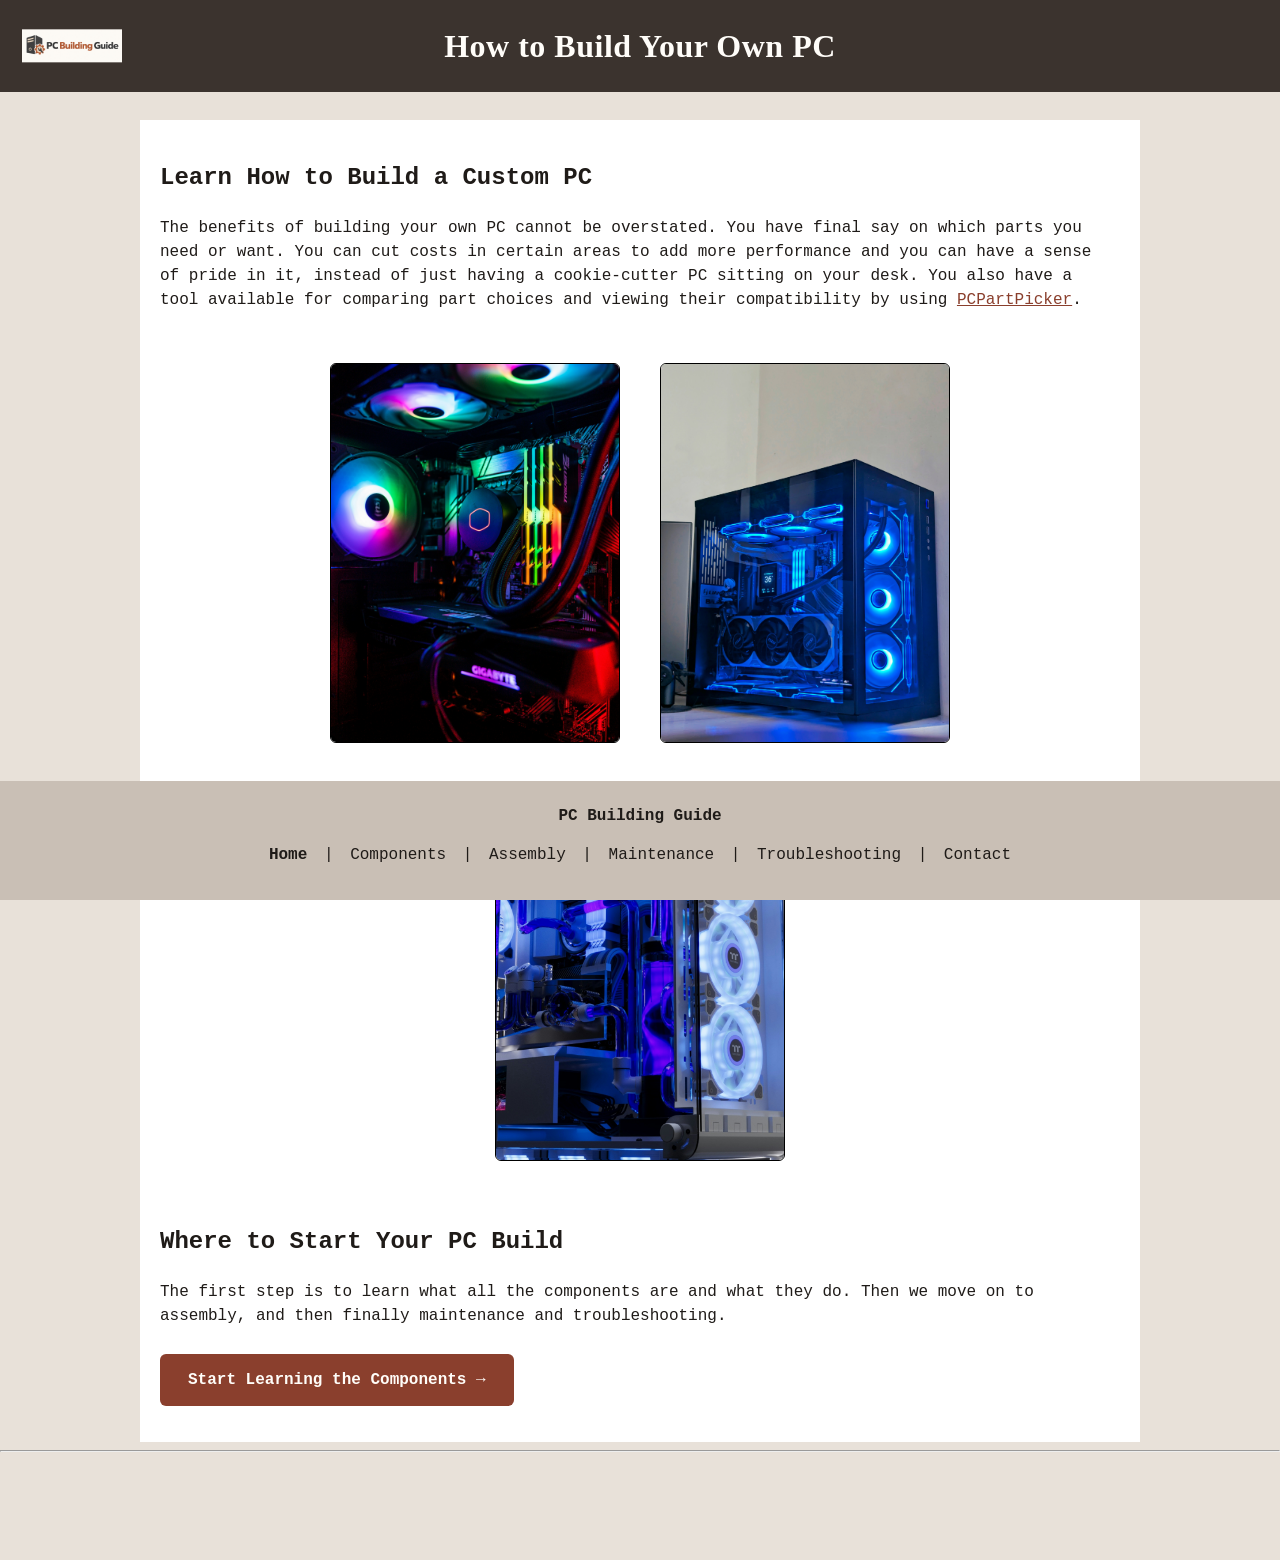
<file: index.html>
<!DOCTYPE html>
<html lang="en">
<head>
    <meta charset="UTF-8">
    <meta name="viewport" content="width=device-width, initial-scale=1.0">
    <link rel="stylesheet" href="style.css">
    <title>How to Build Your Own PC</title>
    <meta name="description" content="Learn how to build a PC, understand computer components, assemble hardware, maintenance, and troubleshoot common issues.">
    
</head>
<body>
<a href="#wrapper" class="skip-link">Skip to main content</a>
    
<header id="header">
    <a href="index.html">
        <img src="pc-building-guide-logo.png" alt="PC Building Guide logo - go to home page">
    </a>

    <h1>How to Build Your Own PC</h1>
</header>

<main id="wrapper" tabindex="-1">
    <h2>Learn How to Build a Custom PC</h2>

    <p>The benefits of building your own PC cannot be overstated. You have final say on which parts you need or want. You can cut costs in certain areas to add more performance and you can have a sense of pride in it, instead of just having a cookie-cutter PC sitting on your desk. You also have a tool available for comparing part choices and viewing their compatibility by using <a href="https://www.pcpartpicker.com" target="_blank" rel="noopener noreferrer">PCPartPicker</a>.
    </p>
    
     <div class="homephotos">
        <img src="rainbow-pc.jpg" alt="Custom desktop PC with rainbow RGB lights on the fans">
        <img src="blue-pc.jpg" alt="Custom desktop PC with blue RGB lights inside a glass case">
        <img src="custom-cooling-pc.jpg" alt="Custom desktop PC with hardline water cooling tubes">
     </div>

    <h2>Where to Start Your PC Build</h2>

    <p>The first step is to learn what all the components are and what they do. Then we move on to assembly, and then finally maintenance and troubleshooting.
    
    </p>
    <p>
        <a href="components.html" class="cta-button">Start Learning the Components →</a>
    </p>
</main>
    
<hr>
    
<footer id="footer">
    <p><b>PC Building Guide</b></p>
    <nav aria-label="Site pages">
        <p>
            <a href="index.html" class="active" aria-current="page">Home</a> |
            <a href="components.html">Components</a> |
            <a href="assembly.html">Assembly</a> |
            <a href="maintenance.html">Maintenance</a> |
            <a href="troubleshooting.html">Troubleshooting</a> |
            <a href="contact.html">Contact</a>
        </p>
    </nav>
</footer>

<script>
    let lastScroll = 0;
    const footer = document.getElementById('footer');

    window.addEventListener('scroll', () => {
        const current = window.scrollY;
        const atBottom = window.innerHeight + current >= document.body.scrollHeight - 10;

        if (current > lastScroll && current > 50 && !atBottom) {
            footer.classList.add('hidden');
        } else {
            footer.classList.remove('hidden');
        }
        lastScroll = current;
    }, { passive: true });
</script>  
</body>
</html>
</file>
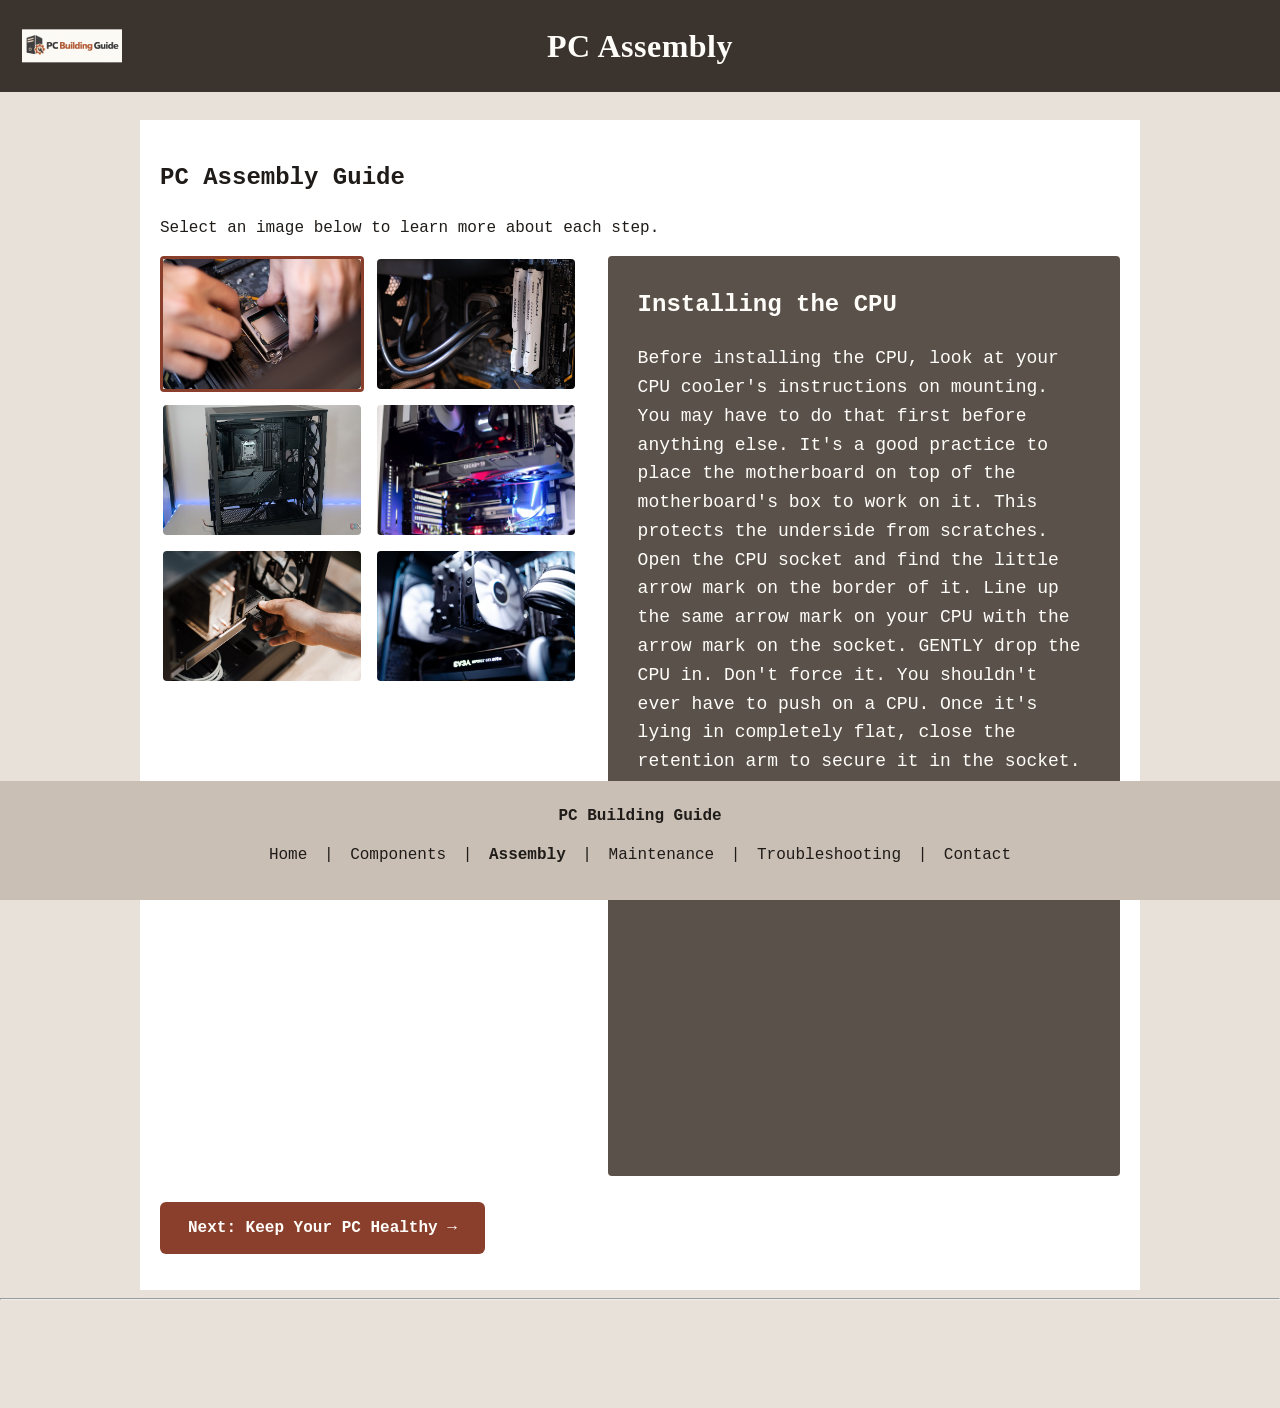
<file: assembly.html>
<!DOCTYPE html>
<html lang="en">
<head>
    <meta charset="UTF-8">
    <meta name="viewport" content="width=device-width, initial-scale=1.0">
    <title>Build a Custom PC - Assembly</title>
    <meta name="description" content="Learn the steps for building a custom PC">
    <link rel="stylesheet" href="style.css">
</head>
<body>
<a class="skip-link" href="#wrapper">Skip to main content</a>
<header id="header">
    <a href="index.html">
        <img src="pc-building-guide-logo.png" alt="PC Building Guide logo - go to home page">
        
    </a>
    <h1>PC Assembly</h1>
</header>
<main id="wrapper" tabindex="-1">
    
    <h2>PC Assembly Guide</h2>
    
    <p>
        Select an image below to learn more about each step.
    </p>


    
    <div class="assemblylayout">
        
        
        <div class="assemblyimages">
            
            <button type="button" class="assembly-button selected" onclick="showAssembly('cpu', this)">
                <img src="pc-build-cpu-install.jpg"
                    alt="Step 1: CPU being installed in the motherboard socket"
                    class="assembly-image">
            </button>
            
            <button type="button" class="assembly-button" onclick="showAssembly('ram', this)">
                <img src="pc-build-ram-install.jpg"
                    alt="Step 2: RAM being installed in the motherboard memory slots"
                    class="assembly-image">
            </button>
            
            <button type="button" class="assembly-button" onclick="showAssembly('chassis', this)">
                <img src="pc-build-motherboard-install.jpg"
                    alt="Step 3: Motherboard being installed in a PC case"
                    class="assembly-image">
            </button>
            
            <button type="button" class="assembly-button" onclick="showAssembly('gpu', this)">
                <img src="pc-build-gpu-install.jpg"
                    alt="Step 4: GPU installed in a PCIe slot"
                    class="assembly-image">
            </button>
            
            <button type="button" class="assembly-button" onclick="showAssembly('cables', this)">
                <img src="pc-build-connecting-cables.jpg"
                    alt="Step 5: Power cables connected to a GPU"
                    class="assembly-image">
            </button>
            
            <button type="button" class="assembly-button" onclick="showAssembly('cooler', this)">
                <img src="pc-build-cooler-install.jpg"
                    alt="Step 6: CPU cooler installed on a motherboard"
                    class="assembly-image">
            </button>




            
        </div>

        <div id="assembly-details" aria-live="polite">

            <h2>Installing the CPU</h2>

            <p>
                Before installing the CPU, look at your CPU cooler's instructions on mounting. You may have to do that first before anything else. It's a good practice to place the motherboard on top of the motherboard's box to work on it. This protects the underside from scratches. Open the CPU socket and find the little arrow mark on the border of it. Line up the same arrow mark on your CPU with the arrow mark on the socket. GENTLY drop the CPU in. Don't force it. You shouldn't ever have to push on a CPU. Once it's lying in completely flat, close the retention arm to secure it in the socket.
            </p>
        </div>
    </div>
    <p><a href="maintenance.html" class="cta-button">Next: Keep Your PC Healthy →</a></p>
</main>
<hr>
<footer id="footer">
    <p><b>PC Building Guide</b></p>
    <nav aria-label="Site pages">
        <p>
            <a href="index.html">Home</a> |
            <a href="components.html">Components</a> |
            <a href="assembly.html" class="active" aria-current="page">Assembly</a> |
            <a href="maintenance.html">Maintenance</a> |
            <a href="troubleshooting.html">Troubleshooting</a> |
            <a href="contact.html">Contact</a>
        </p>
    </nav>
</footer>

<script>

function showAssembly(step, selectedImage) {
    var assemblyDetails = document.getElementById("assembly-details");
    var images = document.getElementsByClassName("assembly-button");
    for (var i = 0; i< images.length; i++) {
        images[i].classList.remove("selected");
    }
    selectedImage.classList.add("selected");
    if (step == "cpu") {
        assemblyDetails.innerHTML = `
            <h2>Installing the CPU</h2>
            <p>
                Before installing the CPU, look at your CPU cooler's instructions on mounting. You may have to do that first before anything else. It's a good practice to place the motherboard on top of the motherboard's box to work on it. This protects the underside from scratches. Open the CPU socket and find the little arrow mark on the border of it. Line up the same arrow mark on your CPU with the arrow mark on the socket. GENTLY drop the CPU in. Don't force it. You shouldn't ever have to push on a CPU. Once it's lying in completely flat, close the retention arm to secure it in the socket.
            </p>
        `;
    }

    else if (step == "ram") {
        assemblyDetails.innerHTML= `
            <h2>Installing the RAM</h2>
            <p>
                Find the RAM slots on the motherboard. They are the vertical slots directly to the right of the CPU socket. Open the levers on them. You will see a notch inside the slots. Line this notch up with the notch on the RAM stick. Make sure it's actually lined up before pressing down. Once you are absolutely sure it's lined up, press down firmly on the top and bottom of the stick until it clicks into place.
            </p>
        `;
    }

    else if (step == "chassis") {
        assemblyDetails.innerHTML = `
            <h2>Installing the Motherboard</h2>
            <p>
                The first step is to make sure the motherboard standoffs in the chassis are in the correct position. Each standoff should match a screw hole on the edges of the motherboard. Your motherboard may have come with an I/O shield, a flat piece of metal that lines up with the rear ports on the motherboard. Place this into the rear of the case. Next, carefully lower the motherboard in the case and line it up with the standoffs. Use the provided screws to secure the motherboard to the standoffs. Once your motherboard is in, I would take this time to connect your case cables to the motherboard before moving on to the GPU. Follow the instructions in your motherboard manual to get the right ones where they need to go.
            </p>
        `;
    }

    else if (step == "gpu") {
        assemblyDetails.innerHTML = `
            <h2>Installing the GPU</h2>
            <p>
                Find the main PCIe slot on the motherboard and remove the corresponding expansion slot covers from the back of the case. If you hold the GPU up like you're installing it into the motherboard, you'll easily see which of these to remove. After removing them, line up the GPU with the PCIe slot and press it down until it's fully seated. If you have to press too hard, it's not fully lined up. After it's seated, use screws to secure it.
            </p>
        `;
    }

    else if (step == "cables") {
        assemblyDetails.innerHTML = `
            <h2>Connecting the Cables</h2>
            <p>All cables should be clearly labeled, minus the ones that are obvious. Connect the 24-pin motherboard power cable and the CPU power cable into the motherboard. If you plan on messing around with overclocking, use both CPU cables. 
            </p>
            <p>
                Connect your GPU cables to the GPU. Connect your fan cables to the correct "CHA_FAN" headers on your motherboard. 
            </p>
        `;
    }

    else if (step == "cooler") {
        assemblyDetails.innerHTML = `
            <h2>Installing the CPU Cooler</h2>
            <p>
                Before doing anything else, make sure you remove the protective plastic sticker from the bottom of the CPU cooler. Many people make the mistake of leaving it on and then wonder why they're overheating later. Squeeze out some thermal paste onto the CPU. Some prefer putting a pea-sized dot, others prefer making an X shape. Up to you. Position the cooler over your CPU and secure it based on the instructions in the manual. Connect the cable from the cooler into your "CPU_FAN" header on the motherboard. 
            </p>
        `;
    }
       
}            
</script>

<script>
    let lastScroll = 0;
    const footer = document.getElementById('footer');

    window.addEventListener('scroll', () => {
        const current = window.scrollY;
        const atBottom = window.innerHeight + current >= document.body.scrollHeight - 10;

        if (current > lastScroll && current > 50 && !atBottom) {
            footer.classList.add('hidden');
        } else {
            footer.classList.remove('hidden');
        }
        lastScroll = current;
    }, { passive: true });
</script>    
</body>
</html>
</file>
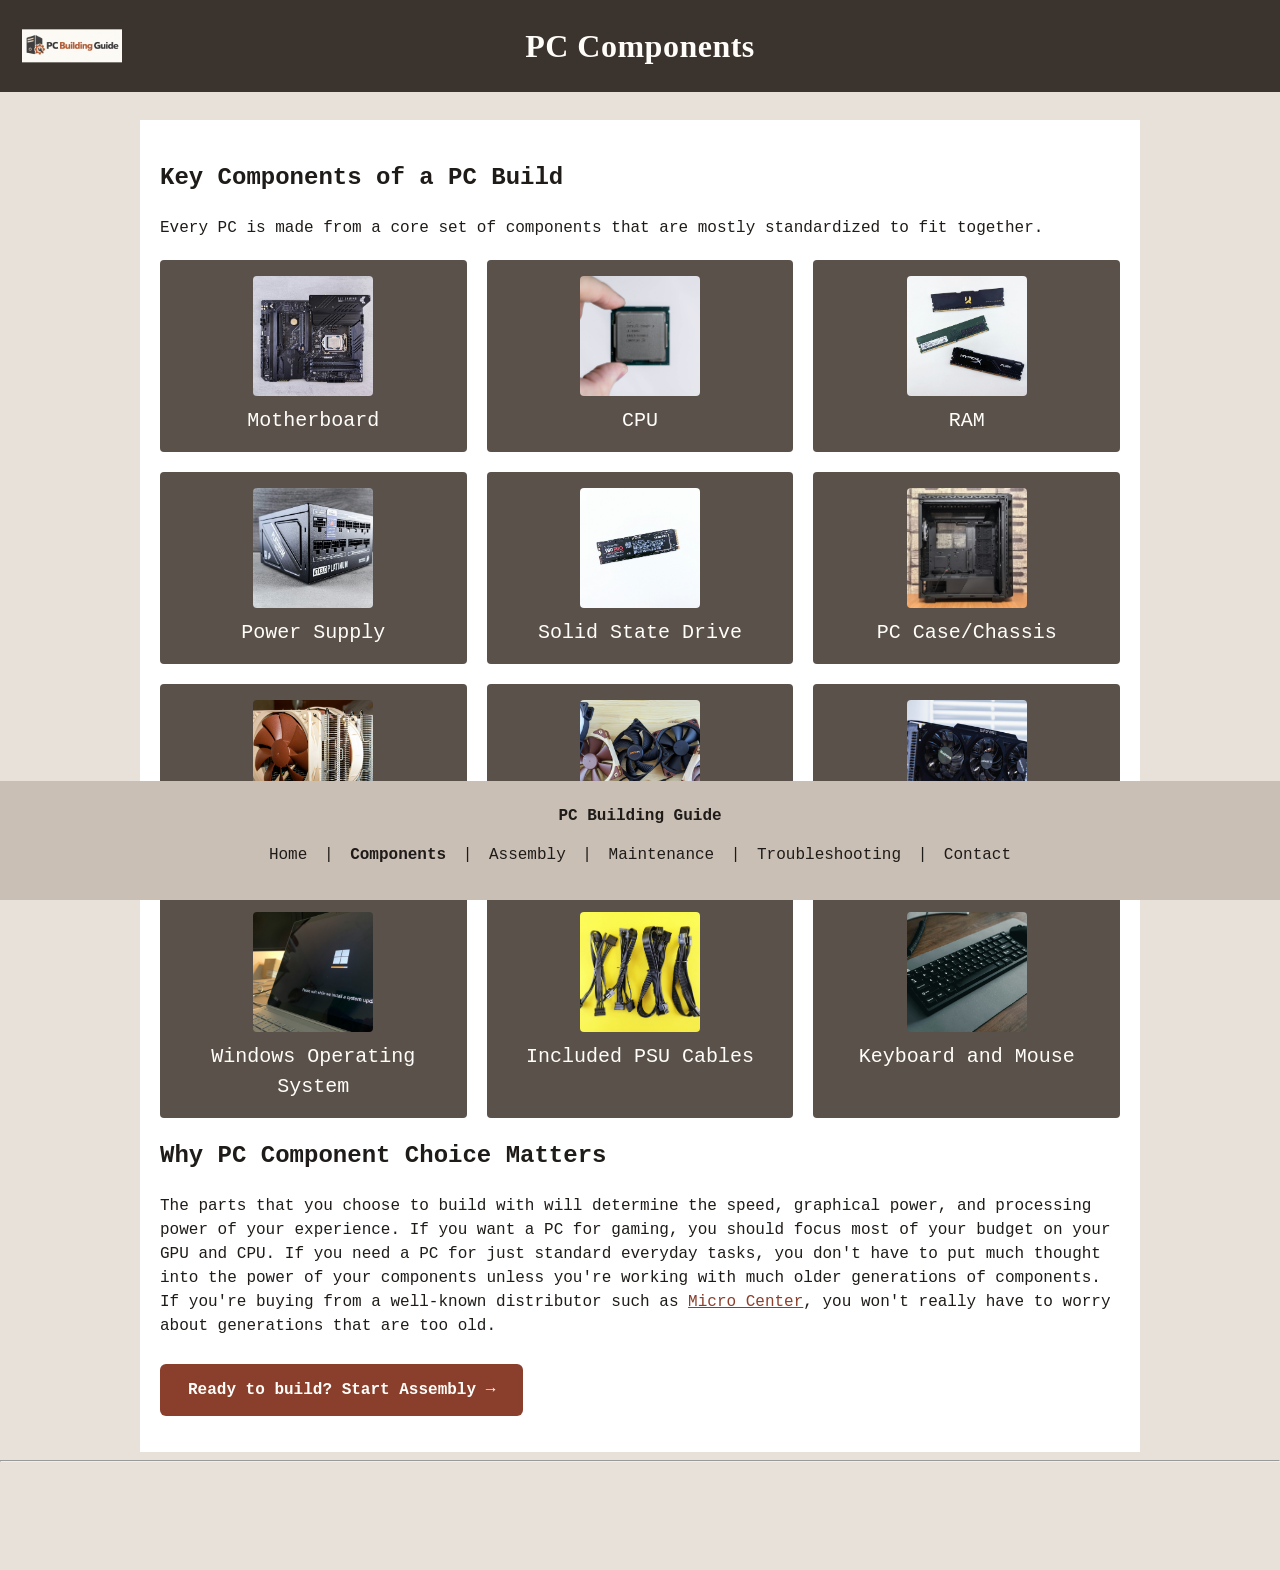
<file: components.html>
<!DOCTYPE html>
<html lang="en">
<head>
    <meta charset="UTF-8">
    <meta name="viewport" content="width=device-width, initial-scale=1.0">
    <title>Build a Custom PC - Components</title>
    <meta name="description" content="Learn about the components in a PC.">
    <link rel="stylesheet" href="style.css">
</head>
<body>
<a href="#wrapper" class="skip-link">Skip to main content</a>
    
<header id="header">
    <a href="index.html">
        <img src="pc-building-guide-logo.png" alt="PC Building Guide logo - go to home page">
        
    </a>
    <h1>PC Components</h1>
</header>
<main id="wrapper" tabindex="-1">
    <h2>Key Components of a PC Build</h2>

    <p>Every PC is made from a core set of components that are mostly standardized to fit together.</p>
    
    <ul class="components">
        <li class="component">
            <img src="pc-motherboard.jpg" alt="PC motherboard with CPU socket, RAM slots, and PCIe slots">
            Motherboard
        </li>
        <li class="component">
            <img src="pc-cpu-processor.jpg" alt="Desktop PC processor (CPU) chip">
            CPU
        </li>
        <li class="component">
            <img src="pc-ram-memory.jpg" alt="Two sticks of desktop PC RAM memory">
            RAM
        </li>
        <li class="component">
            <img src="pc-power-supply.jpg" alt="ATX PC power supply unit">
            Power Supply
        </li>
        <li class="component">
            <img src="pc-ssd-storage.jpg" alt="Solid state drive for PC storage">
            Solid State Drive
        </li>
        <li class="component">
            <img src="pc-case-chassis.jpg" alt="Empty PC case ready for a build">
            PC Case/Chassis
        </li>
        <li class="component">
            <img src="pc-cpu-cooler.jpg" alt="CPU air cooler with heatsink fins and fan">
            CPU Cooler
        </li>
        <li class="component">
            <img src="pc-case-fans.jpg" alt="PC case fans for airflow">
            Case Fans
        </li>
        <li class="component">
            <img src="pc-graphics-card.jpg" alt="PC graphics card (GPU) with cooling fans">
            Graphics Card
        </li>
        <li class="component">
            <img src="pc-windows-operating-system.jpg" alt="Windows 11 operating system">
            Windows Operating System
        </li>
        <li class="component">
            <img src="pc-power-supply-cables.jpg" alt="PC power supply cables">
            Included PSU Cables
        </li>
        <li class="component">
            <img src="pc-keyboard-mouse.jpg" alt="PC keyboard and mouse">
            Keyboard and Mouse
        </li>
    
    </ul>

    <h2>Why PC Component Choice Matters</h2>
    <p>The parts that you choose to build with will determine the speed, graphical power, and processing power of your experience. If you want a PC for gaming, you should focus most of your budget on your GPU and CPU. If you need a PC for just standard everyday tasks, you don't have to put much thought into the power of your components unless you're working with much older generations of components. If you're buying from a well-known distributor such as <a href="https://www.microcenter.com" target="_blank" rel="noopener noreferrer">Micro Center</a>, you won't really have to worry about generations that are too old.</p>
    <p><a href="assembly.html" class="cta-button">Ready to build? Start Assembly →</a></p>
</main>
<hr>
<footer id="footer">
    <p><b>PC Building Guide</b></p>
    <nav aria-label="Site pages">
        <p>
            <a href="index.html">Home</a> |
            <a href="components.html" class="active" aria-current="page">Components</a> | 
            <a href="assembly.html">Assembly</a> |
            <a href="maintenance.html">Maintenance</a> |
            <a href="troubleshooting.html">Troubleshooting</a> |
            <a href="contact.html">Contact</a>
        </p>
    </nav>
</footer>

<script>
    let lastScroll = 0;
    const footer = document.getElementById('footer');

    window.addEventListener('scroll', () => {
        const current = window.scrollY;
        const atBottom = window.innerHeight + current >= document.body.scrollHeight - 10;

        if (current > lastScroll && current > 50 && !atBottom) {
            footer.classList.add('hidden');
        } else {
            footer.classList.remove('hidden');
        }
        lastScroll = current;
    }, { passive: true });
</script>  
</body>
</html>
</file>
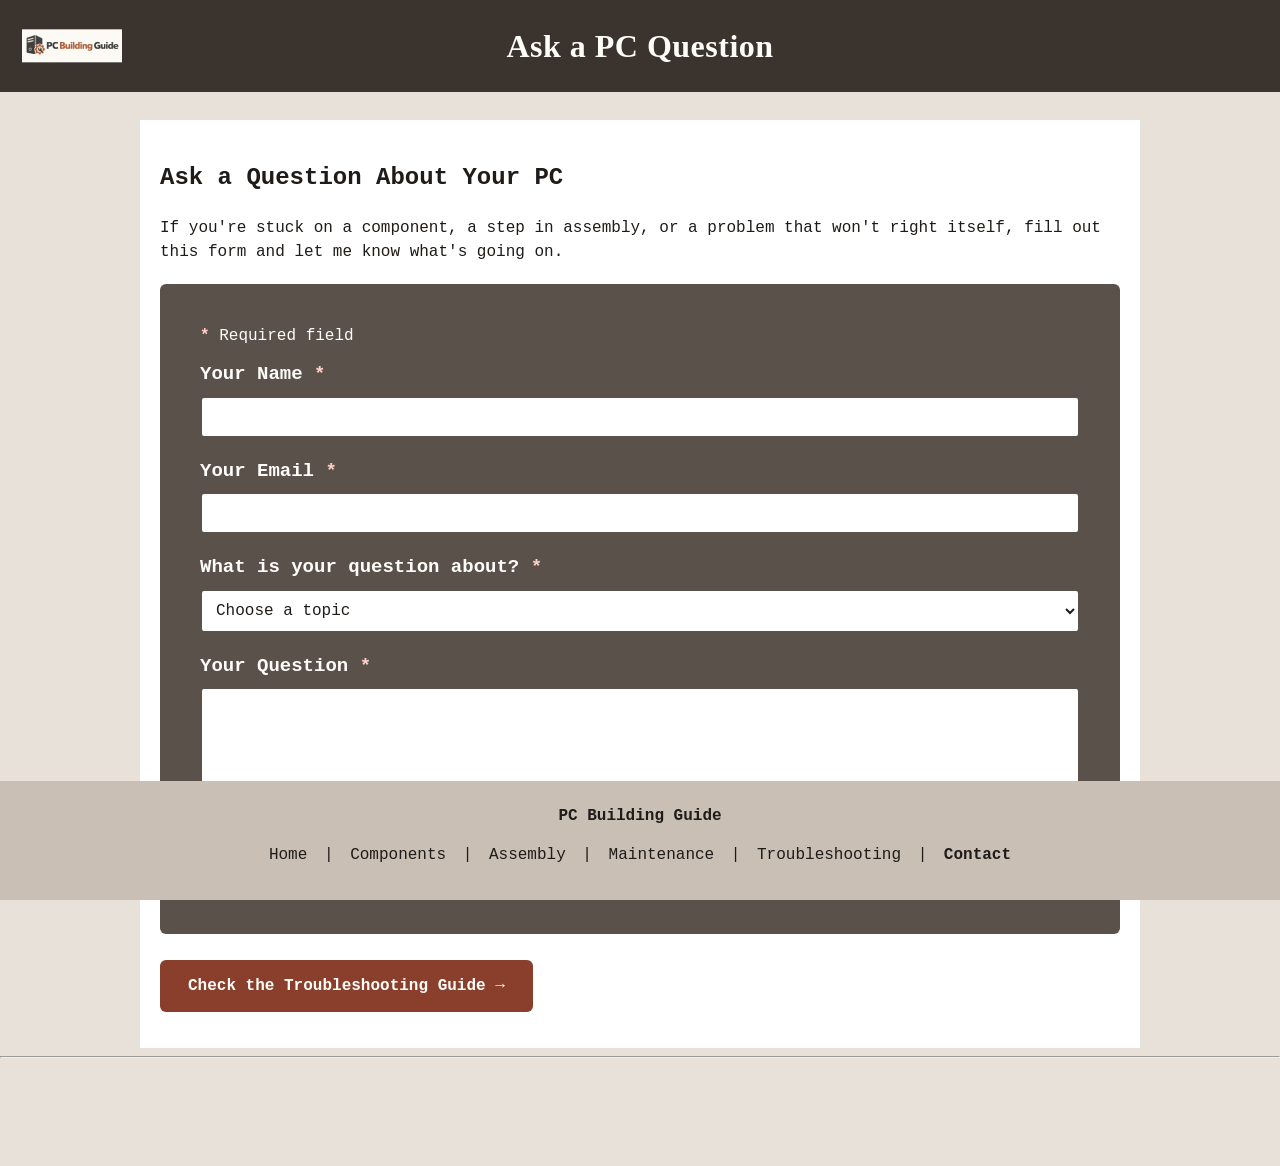
<file: contact.html>
<!DOCTYPE html>
<html lang="en">
<head>
    <meta charset="UTF-8">
    <meta name="viewport" content="width=device-width, initial-scale=1.0">
    <title>Build a Custom PC - Ask a Question</title>
    <meta name="description" content="Ask a question about building, maintaining or troubleshooting your custom PC.">
    <link rel="stylesheet" href="style.css">
</head>
<body>
<a class="skip-link" href="#wrapper">Skip to main content</a>
<header id="header">
    <a href="index.html">
        <img src="pc-building-guide-logo.png" alt="PC Building Guide logo - go to home page">
    </a>
    <h1>Ask a PC Question</h1>
</header>
<main id="wrapper" tabindex="-1">

    <h2>Ask a Question About Your PC</h2>

    <p>
        If you're stuck on a component, a step in assembly, or a problem that won't right itself, fill out this form and let me know what's going on.
    </p>

    <div class="issuedetails">
    <p class="required-note"><span class="required">*</span> Required field</p>
    <form id="question-form" novalidate>

        <label for="name">Your Name <span class="required" aria-hidden="true">*</span></label>
        <input type="text" id="name" aria-required="true" name="name" autocomplete="name" aria-describedby="name-error">
        <span class="error" id="name-error"></span>

        <label for="email">Your Email <span class="required" aria-hidden="true">*</span></label>
        <input type="email" id="email" aria-required="true" name="email" autocomplete="email" aria-describedby="email-error">
        <span class="error" id="email-error"></span>

        <label for="topic">What is your question about? <span class="required" aria-hidden="true">*</span></label>
        <select id="topic" aria-required="true" name="topic" aria-describedby="topic-error">
            <option value="">Choose a topic</option>
            <option value="components">Components</option>
            <option value="assembly">Assembly</option>
            <option value="maintenance">Maintenance</option>
            <option value="troubleshooting">Troubleshooting</option>
        </select>
        <span class="error" id="topic-error"></span>

        <label for="question">Your Question <span class="required" aria-hidden="true">*</span></label>
        <textarea id="question" aria-required="true" name="question" rows="5" aria-describedby="question-error"></textarea>
        <span class="error" id="question-error"></span>

        <button type="submit">Send question</button>
    </form>

    <p id="form-success" role="status"></p>
    </div>

    <p><a href="troubleshooting.html" class="cta-button">Check the Troubleshooting Guide →</a></p>
</main>
<hr>
<footer id="footer">
    <p><b>PC Building Guide</b></p>
    <nav aria-label="Site pages">
        <p>
            <a href="index.html">Home</a> |
            <a href="components.html">Components</a> |
            <a href="assembly.html">Assembly</a> |
            <a href="maintenance.html">Maintenance</a> |
            <a href="troubleshooting.html">Troubleshooting</a> |
            <a href="contact.html" class="active" aria-current="page">Contact</a>
        </p>
    </nav>
</footer>

<script>
var form = document.getElementById("question-form");
var fields = ["name", "email", "topic", "question"];

var messages = {
    name: "Enter your name.",
    email: "Enter a valid email address, like name@example.com.",
    topic: "Choose your topic.",
    question: "Enter at least 10 characters."
};

function isValid(id) {
    var value = document.getElementById(id).value.trim();
    if (id =="email") {
        return /^\S+@\S+\.\S+$/.test(value);
    }
    if (id == "question") {
        return value.length >= 10;
    }
    return value.length > 0;
}

function checkField(id) {
    var ok = isValid(id);
    var field = document.getElementById(id);
    document.getElementById(id + "-error").textContent = ok ? "" : messages[id];
    field.classList.toggle("invalid", !ok);
    field.setAttribute("aria-invalid", ok ? "false" : "true");
    return ok;
}

for (var i = 0; i < fields.length; i++) {
    document.getElementById(fields[i]).addEventListener("blur", function () {
        checkField(this.id);
    });
}

form.addEventListener("submit", function (event) {
    event.preventDefault();
    var firstInvalid = null;
    for (var i = 0; i < fields.length; i++) {
        if (!checkField(fields[i]) && firstInvalid === null) {
            firstInvalid = fields[i];
        }
    }
    var success = document.getElementById("form-success");
    if (firstInvalid !== null) {
        success.textContent= "";
        document.getElementById(firstInvalid).focus();
        return;
    }
    success.textContent = "Question sent. I'll get back to you soon!";
    form.reset();
});
</script>

<script>
    let lastScroll = 0;
    const footer = document.getElementById('footer');

    window.addEventListener('scroll', () => {
        const current = window.scrollY;
        const atBottom = window.innerHeight + current >= document.body.scrollHeight - 10;

        if (current > lastScroll && current > 50 && !atBottom) {
            footer.classList.add('hidden');
        } else {
            footer.classList.remove('hidden');
        }
        lastScroll = current;
    }, { passive: true });
</script>  
    
</body>
</html>
</file>
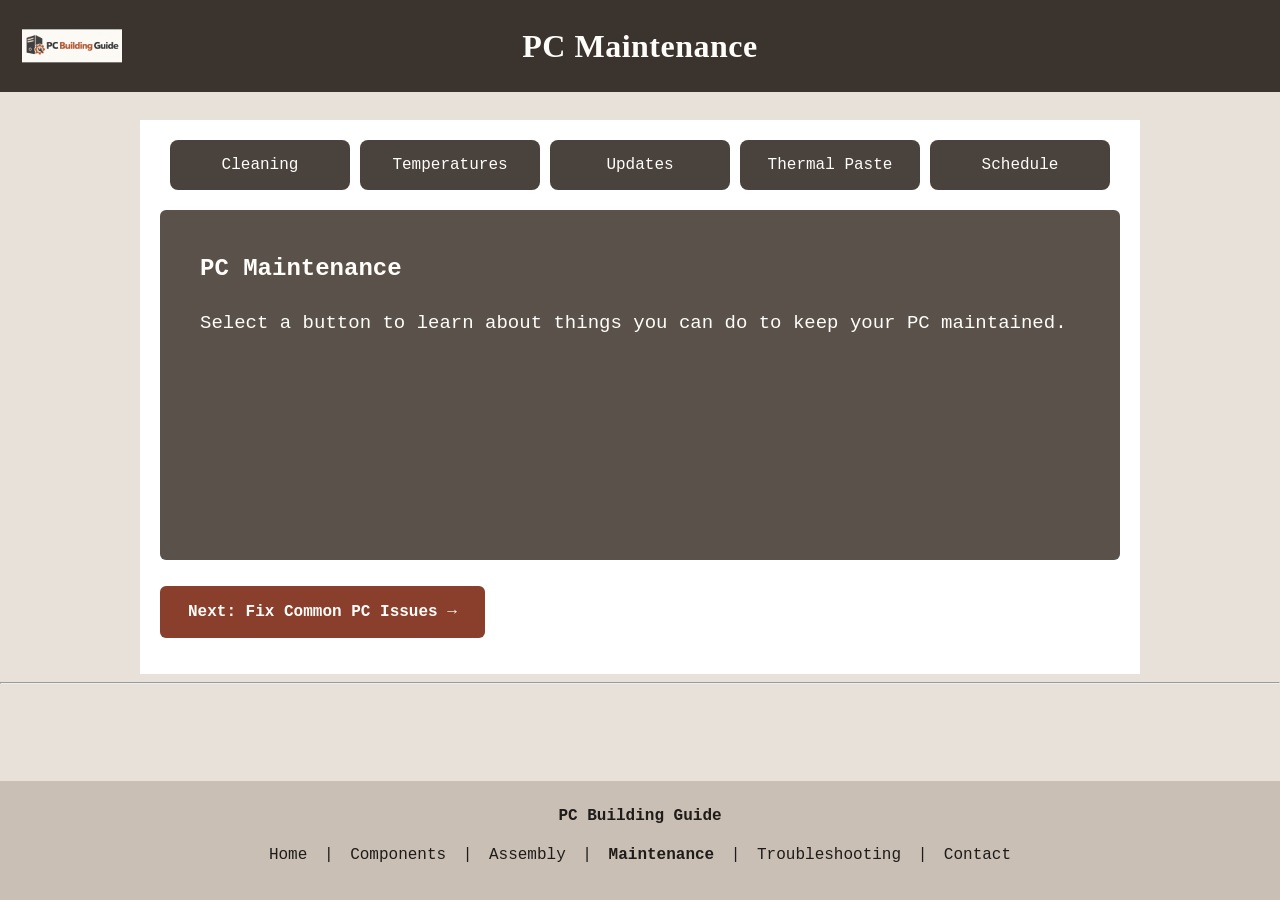
<file: maintenance.html>
<!DOCTYPE HTML>
<html lang="en">
<head>
    <meta charset="UTF-8">
    <meta name="viewport" content="width=device-width, initial-scale=1.0">
    <link rel="stylesheet" href="style.css">
    <meta name="description" content="Learn how to clean, update, and monitor your PC.">
    <title>Build a Custom PC - Maintenance</title>
</head>
<body>
<a class="skip-link" href="#wrapper">Skip to main content</a>
<header id="header">
    <a href="index.html">
        <img src="pc-building-guide-logo.png" alt="PC Building Guide logo - go to home page">
    </a>
    <h1>PC Maintenance</h1>
</header>

<main id="wrapper" tabindex="-1">

    <div class="maintenance-buttons">
        <button type="button" onclick="showMaintenance('cleaning')">Cleaning</button>
        <button type="button" onclick="showMaintenance('temperatures')">Temperatures</button>
        <button type="button" onclick="showMaintenance('updates')">Updates</button>
        <button type="button" onclick="showMaintenance('thermal')">Thermal Paste</button>
        <button type="button" onclick="showMaintenance('schedule')">Schedule</button>
    </div>

    <div id="maintenance-box" aria-live="polite">
        <h2>PC Maintenance</h2>
        <p>
            Select a button to learn about things you can do to keep your PC maintained.
        </p>
    </div>
    <p><a href="troubleshooting.html" class="cta-button">Next: Fix Common PC Issues →</a></p>
</main>

<hr>

<footer id="footer">
    <p><b>PC Building Guide</b></p>
    <nav aria-label="Site pages">
        <p>
            <a href="index.html">Home</a> |
            <a href="components.html">Components</a> |
            <a href="assembly.html">Assembly</a> |
            <a href="maintenance.html" class="active" aria-current="page">Maintenance</a> |
            <a href="troubleshooting.html">Troubleshooting</a> |
            <a href="contact.html">Contact</a>
        </p>
    </nav>
</footer>

<script>
    
function showMaintenance(topic) {
    var maintenanceBox = document.getElementById("maintenance-box");

    if (topic == "cleaning") {
        maintenanceBox.innerHTML = `
            <h2>Cleaning Your PC</h2>

            <p>
            If you don't clean out dust inside your computer regularly, it can cause your fans to work harder to keep your components cooled down. 
            </p>

            <ul>
                <li>Turn off and unplug your PC.</li>
                <li>
                Use compressed air to blow out the dust from vents, fans, and all the components. <strong>Important:</strong> do not let the air spin the fan blades. Hold the fan blades while you are dusting them.
                </li>
                <li>Clean the dust filters on the chassis if you have any.</li>
                <li>Do not use a vacuum.</li>
            </ul>
        `;
    }
        
    else if (topic == "temperatures") {
        maintenanceBox.innerHTML = `
            <h2>Checking Temperatures</h2>
        
            <p>
                Checking your CPU and GPU temperatures can help you see if your computer is cooling well or not.
            </p>

            <p>
                Use a monitoring tool such as <a href="https://www.hwinfo.com" target="_blank" rel="noopener noreferrer">HWiNFO</a> to check your CPU and GPU temperatures while idle and under load.
            </p>
        `;
    }

    else if (topic == "updates") {
        maintenanceBox.innerHTML = `
            <h2>Software and Driver Updates</h2>

            <p>
                It's crucial to keep Windows and your drivers updated to keep security, performance, and compatibility working efficiently.
            </p>

            <ul>
                <li>Regularly check Windows Update.</li>
                <li>Keep your graphics card drivers updated.</li>
                <li>Update your most used programs when you are notified of new releases.</li>
                <li>Restart your computer when notified after updates.</li>
            </ul>
        `;
    }

    else if (topic == "thermal") {
        maintenanceBox.innerHTML = `
            <h2>Thermal Paste</h2>

            <p>
                Thermal paste can degrade over time. Personally, I replace mine once a year. If you're experiencing high temperatures after a long period of time, it may be time to reapply it (after cleaning the old paste off).
            </p>
        `;
    }
    
    else if (topic == "schedule") {
        maintenanceBox.innerHTML = `
            <h2>Maintenance Schedule</h2>

            <table>
                <tr>
                    <th>Maintenance Task</th>
                    <th>How Often</th>
                </tr>

                <tr>
                    <td>Clean dust filters</td>
                    <td>Every 1 to 2 months</td>
                </tr>

                <tr>
                    <td>Clean inside the PC</td>
                    <td>Every 3 to 6 months</td>
                </tr>

                <tr>
                    <td>Check temperatures</td>
                    <td>Every few months</td>
                </tr>

                <tr>
                    <td>Check for software updates</td>
                    <td>Monthly</td>
                </tr>
            </table>
        `;
    }
}
</script>

<script>
    let lastScroll = 0;
    const footer = document.getElementById('footer');

    window.addEventListener('scroll', () => {
        const current = window.scrollY;
        const atBottom = window.innerHeight + current >= document.body.scrollHeight - 10;

        if (current > lastScroll && current > 50 && !atBottom) {
            footer.classList.add('hidden');
        } else {
            footer.classList.remove('hidden');
        }
        lastScroll = current;
    }, { passive: true });
</script>  
    
</body>
</html>
</file>
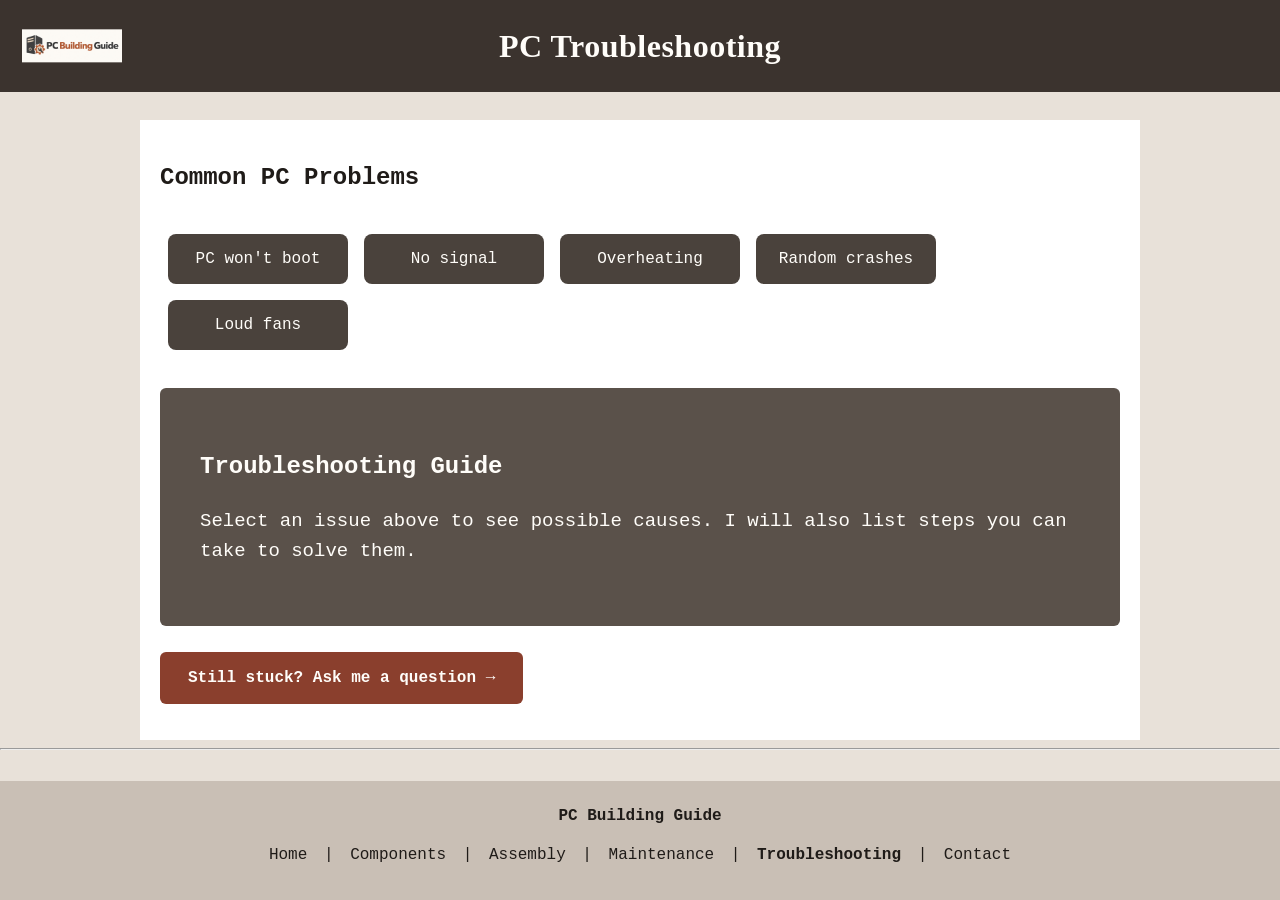
<file: troubleshooting.html>
<!DOCTYPE html>
<html lang="en">
<head>
    <meta charset="UTF-8">
    <meta name="viewport" content="width=device-width, initial-scale=1.0">
    <title>Build a Custom PC - Troubleshooting</title>
    <meta name="description" content="Learn how to troubleshoot common issues with your PC">
    <link rel="stylesheet" href="style.css">
</head>
<body>
<a class="skip-link" href="#wrapper">Skip to main content</a>
<header id="header">
    <a href="index.html">
        <img src="pc-building-guide-logo.png" alt="PC Building Guide logo - go to home page">
    </a>
    <h1>PC Troubleshooting</h1>
</header>
<main id="wrapper" tabindex="-1">

    <h2>Common PC Problems</h2>
    
    <div class="issues">
        <button type="button" class="btn" onclick="showIssue('boot')">PC won't boot</button>
        <button type="button" class="btn" onclick="showIssue('signal')">No signal</button>
        <button type="button" class="btn" onclick="showIssue('overheating')">Overheating</button>
        <button type="button" class="btn" onclick="showIssue('crashes')">Random crashes</button>
        <button type="button" class="btn" onclick="showIssue('noise')">Loud fans</button>
    </div>
    
    <div class="issuedetails" id="issue-details" aria-live="polite">
        <h2>Troubleshooting Guide</h2>

        <p>
            Select an issue above to see possible causes. I will also list steps you can take to solve them.
        </p>
    </div>
    <p><a href="contact.html" class="cta-button">Still stuck? Ask me a question →</a></p>
</main>
<hr>
    
<footer id="footer">
    <p><b>PC Building Guide</b></p>
    <nav aria-label="Site pages">
        <p>
            <a href="index.html">Home</a> |
            <a href="components.html">Components</a> |
            <a href="assembly.html">Assembly</a> |
            <a href="maintenance.html">Maintenance</a> |
            <a href="troubleshooting.html" class="active" aria-current="page">Troubleshooting</a> |
            <a href="contact.html">Contact</a>
        </p>
    </nav>
</footer>

<script>

function showIssue(issue) {

    var issueDetails = document.getElementById("issue-details");

    if (issue == "boot") {

        issueDetails.innerHTML = `
            <h2>PC Won't Boot</h2>

            <p>
                If your PC won't turn on, start with simple fixes first.
            </p>

            <ol>
                <li>Check that the power cable is plugged into the power supply and the wall.</li>
                <li>Check that the switch on the back of the power supply is set to on.</li>
                <li>Make sure the 24-pin and CPU power cables are securely seated.</li>
                <li>Make sure the case power button cable is placed correctly on the front panel header on the motherboard.</li>
                <li>Check that the RAM is fully seated.</li>
            </ol>
        `;
    }

    else if (issue == "signal") {

        issueDetails.innerHTML = `

            <h2>No Signal</h2>

            <p>
                If the PC turns on but your monitor doesn't get any kind of signal:
            </p>

            <ol>
                <li>Check that the monitor is using the correct input.</li>
                <li>Make sure the HDMI/DP cable is plugged into the GPU.</li>
                <li>Make sure the GPU is fully seated and power cables fully plugged in.</li>
                <li>Make sure the RAM is fully seated.</li>
            </ol>
        `;
    }

    else if (issue == "overheating") {

        issueDetails.innerHTML = `
            <h2>Overheating</h2>

            <p>
                High temps are definitely concerning for a new build.
            </p>

            <ol>
                <li>Check that all your fans are moving.</li>
                <li>If you've had your PC for a while, check for an accumulation of dust.</li>
                <li>Make sure the cooler is secured correctly on the CPU.</li>
                <li>Check to see if you left the protective plastic on the CPU cooler.</li>
                <li>Check that the CPU cooler cable is connected to the CPU_FAN header.</li>
            </ol>
        `;
    }

    else if (issue == "crashes") {
        issueDetails.innerHTML = `
            <h2>Random Restarts or Crashes</h2>
            <p>
                If your PC freezes, crashes, or restarts on its own:
            </p>
            <ol>
                <li>Check the temperatures of your CPU and GPU. They may be overheating.</li>
                <li>Update Windows and your GPU drivers.</li>
                <li>Check that the RAM is fully seated in the slots.</li>
                <li>Run Windows Memory Diagnostic to see if your RAM needs to be replaced.</li>
            </ol>
        `;
    }

    else if (issue == "noise") {
        issueDetails.innerHTML = `
            <h2>Loud Fans</h2>
            <p>
                Fans can be loud when they spin fast so that they keep your components cool.
            </p>
            <ol>
                <li>If you've had your PC for a while, dust can build up. Clean your fans.</li>
                <li>Check for overheating.</li>
                <li>Make sure cables aren't touching the fan blades.</li>
                <li>Adjust your fan curves in whatever software you are using or the BIOS.</li>
            </ol>
        `;
    }
        

    
                
}
</script>

<script>
    let lastScroll = 0;
    const footer = document.getElementById('footer');

    window.addEventListener('scroll', () => {
        const current = window.scrollY;
        const atBottom = window.innerHeight + current >= document.body.scrollHeight - 10;

        if (current > lastScroll && current > 50 && !atBottom) {
            footer.classList.add('hidden');
        } else {
            footer.classList.remove('hidden');
        }
        lastScroll = current;
    }, { passive: true });
</script>  
    
</body>
</html>
</file>
<file: style.css>
:root {
    --background: #E8E1D9;
    --placeholder: #5A514A;
    --light-placeholder: #4A423C;
    --header: #3B332E;
    --footer: #C9BFB5;
    --light-text: #FFFDF9;
    --darktext: #1F1B18;
    --accent: #8A3F2D;
}
* {
    box-sizing: border-box;
}
html, body {
    margin: 0;
    padding: 0;
}
body {
    font-family: 'Courier New', Courier, monospace;
    background: var(--background);
    color: var(--darktext);
    margin: 0;
    padding: 0 0 100px 0;
    font-size: 16px;
    line-height: 1.5;
}

h2 {
    font-size: 24px;
}

#wrapper {
    width: 90%;
    max-width: 1000px;
    margin: 0 auto;
    background: white;
    padding: 20px;
    overflow: auto;
    margin-top: 120px;
    scroll-margin-top: 160px;
}

#wrapper:focus {
    outline: none;
}

#wrapper a:not(.cta-button) {
    color: var(--accent);
    text-decoration: underline;
}

#wrapper a:not(.cta-button):hover {
    color: var(--header);
}

/*dark box links*/
#wrapper #maintenance-box a,
#wrapper .issuedetails a,
#wrapper #assembly-details a {
    color: var(--light-text);
    text-decoration: underline;
}

#wrapper #maintenance-box a:hover,
#wrapper .issuedetails a:hover,
#wrapper #assembly-details a:hover {
    color: var(--background);
}
/* ghead */
#header {
    background: var(--header);
    color: var(--light-text);
    text-align: center;
    padding: 22px;
    font-size: 32px;
    font-weight: 800;
    font-family: Georgia, 'Times New Roman', serif;
    letter-spacing: 0.5px;
    position: fixed;
    top: 0;
    left: 0;
    width: 100%;
    z-index: 1000;
}
#header h1 {
    margin: 0;
    font-size: 32px;
    font-weight: 800;
    font-family: Georgia, 'Times New Roman', serif;
    letter-spacing: 0.5px;
}

#header img {
    width: 100px;
    height: auto;
    position: absolute;
    left: 22px;
    top: 50%;
    transform: translateY(-50%);
}
/*home page pictures*/
.homephotos {
    overflow: auto;
    padding: 20px 0px;
    text-align: center;
}

.homephotos img {
    width: 290px;
    height: 380px;
    object-fit: cover;
    border-radius: 6px;
    margin: 15px;
    border: 1px solid black;
}

/*cta*/
.cta-button {
    display: inline-block;
    background: var(--accent);
    color: var(--light-text);
    text-decoration: none;
    padding: 14px 28px;
    border-radius: 6px;
    font-weight: 700;
    margin-top: 10px;
}

.cta-button:hover {
    background: var(--header);
}

/*components*/

.components {
    display: grid;
    grid-template-columns: repeat(3, 1fr);
    gap: 20px;
    list-style: none;
    padding: 0;
    margin: 20px 0;
}

.components .component {
    background: var(--placeholder);
    color: var(--light-text);
    border-radius: 4px;
    text-align: center;
    font-size: 20px;
    padding: 16px;
    display: flex;
    flex-direction: column;
    align-items: center;
    gap: 10px;
}

.components .component img {
    width: 100%;
    max-width: 120px;
    height: 120px;
    object-fit: cover;
    border-radius: 4px;
}
/* assembly */
.assemblylayout {
    display: flex;
    gap: 30px;
    align-items: flex-start;
}

.assemblyimages {
    width: 45%;
    display: grid;
    grid-template-columns: 1fr 1fr;
    gap: 10px;
    
}

.assembly-button {
    
    width: 100%;
    padding: 0;
    margin: 0px;
    border: 3px solid transparent;
    border-radius: 4px;
    background: none;
    cursor: pointer;
}

.assembly-image {
    display: block;
    width: 100%;
    height: 130px;
    object-fit: cover;
    border-radius: 4px;
}

#assembly-details {
    width: 55%;
    background: var(--placeholder);
    color: var(--light-text);
    padding: 30px;
    font-size: 18px;
    line-height: 1.6;
    border-radius: 4px;
    min-height: 400px;
}

#assembly-details h2 {
    margin-top: 0;
}

@media (min-width: 769px) {
    #assembly-details {
        min-height: 920px;
    }
}

.assembly-button:hover {
    border-color: var(--placeholder);
}

.assembly-button.selected {
    border-color: var(--accent);
}

.assembly-button:focus {
    outline: 3px solid var(--accent);
    outline-offset: 3px;
}

/*troubleshooting*/
.issues {
    overflow: auto;
    padding: 10px 0px;
}
.btn {
    background: var(--light-placeholder);
    color: var(--light-text);
    border: none;
    border-radius: 8px;
    padding: 16px 10px;
    font-size: 16px;
    cursor: pointer;
    font-family: 'Courier New', Courier, monospace;
    width: 180px;
    margin: 8px;
    float: left;
}
.btn:hover {
    background: var(--accent);
}
.issuedetails {
    background: var(--placeholder);
    color: var(--light-text);
    clear: both;
    margin-top: 20px;
    min-height: 180px;
    border-radius: 6px;
    text-align: left;
    padding: 40px;
    font-size: 19px;
    line-height: 1.6;
}
#footer {
    background: var(--footer);
    text-align: center;
    padding: 18px 32px;
    transition: transform 0.3s ease;
    clear: both;
    font-size: 16px;
    position: fixed;
    bottom: 0;
    left: 0;
    width: 100%;
    z-index: 1000;
}
#footer p {
    margin: 5px 0px;
}
#footer a {
    color: var(--darktext);
    text-decoration: none;
    margin-left: 3px;
    margin-right: 3px;
    font-size: 16px;
    display: inline-block;
    padding: 10px 4px;
}
#footer a:hover {
    text-decoration: underline;
    color: var(--accent);
}
#footer a.active {
    font-weight: 700;
}

.maintenance-buttons {
    display: flex;
    justify-content: center;
    gap: 10px;
    margin-bottom: 20px;
}

.maintenance-buttons button {
    background: var(--light-placeholder);
    color: var(--light-text);
    border: none;
    border-radius: 8px;
    padding: 16px 10px;
    font-size: 16px;
    cursor: pointer;
    width: 180px;
    font-family: 'Courier New', Courier, monospace;
}

.maintenance-buttons button:hover {
    background: var(--accent);
}

#maintenance-box {
    background: var(--placeholder);
    color: var(--light-text);
    margin-top: 20px;
    border-radius: 6px;
    text-align: left;
    min-height: 350px;
    padding: 40px;
    
    font-size: 19px;
    line-height: 1.6;
}

#maintenance-box h2 {
    margin-top: 0;
}

#maintenance-box table {
    width: 100%;
    border-collapse: collapse;
}

#maintenance-box th,
#maintenance-box td {
    padding: 10px;
    text-align: left;
    border: 1px solid var(--light-text);
}
 
/*mobile*/
@media (max-width: 768px) {

    #wrapper {
        width: 95%;
        padding: 15px;
        margin-top: 150px;
    }

    #header {
        display: flex !important;
        align-items: center !important;
        gap: 10px;
        font-size: 24px;
        padding: 15px;
    }

    #header h1 {
        flex: 1;
        font-size: 24px;
        margin: 0 !important;
        padding: 0;
        text-align: center;
        line-height: 1.2;
    }

    #header img {
        position: static !important;
        flex-shrink: 0;
        width: 70px;
        float: none;
        margin: 0;
    }

    /*home*/
    .homephotos img {
        width: 100%;
        max-width: 290px;
        height: auto;
        margin: 10px auto;
    }

    /*components*/
    .components {
        grid-template-columns: 1fr;
    }

    /*assembly*/
    .assemblyimages {
        width: 100%;
        float: none;
    }

    .assembly-button {
        width: 100%;
    }

    .assemblylayout {
        flex-direction: column;
    }

    #assembly-details {
        width: 100%;
    }

    /*maintenance*/
    .maintenance-buttons {
        flex-direction: column;
    }

    .maintenance-buttons button {
        width: 100%;
    }

    /*troubleshooting*/
    .btn {
        width: 100%;
        float: none;
        margin: 8px 0;
    }

    .issuedetails {
        padding: 20px;
    }

    /*footer*/
    body {
        padding-bottom: 60px;
    }

    #footer {
        padding: 6px 0;
    }

    #footer > p:first-child {
        display: none;
    }

    #footer p:has(a) {
        display: flex;
        flex-wrap: nowrap;
        overflow-x: auto;
        white-space: nowrap;
        gap: 4px;
        margin: 0;
        padding: 0 10px;
        font-size: 0;
        -webkit-overflow-scrolling: touch;
        scrollbar-width: none;
    }
    #footer p:has(a)::-webkit-scrollbar {
        display: none;
    }

    #footer a {
        font-size: 16px;
        min-height: 46px;
        display: inline-flex;
        align-items: center;
        margin: 0;
        padding: 0px 8px;
        flex-shrink: 0;
    }
    #footer.hidden {
        transform: translateY(100%);
    }
}


/*skip link*/
.skip-link {
    position: absolute;
    top: -60px;
    left: 0;
    background: var(--accent);
    color: var(--light-text);
    padding: 12px 20px;
    z-index: 2000;
    text-decoration: none;
    border-radius: 0 0 6px 0;
}

.skip-link:focus {
    top: 0;
}

/*contact*/
#question-form label {
    display: block;
    margin-top: 18px;
    font-weight: 700;
}

#question-form label:first-child {
    margin-top: 0;
}

#question-form input,
#question-form select,
#question-form textarea {
    display: block;
    width: 100%;
    margin-top: 6px;
    padding: 10px;
    font-family: inherit;
    font-size: 16px;
    color: var(--darktext);
    background: white;
    border: 2px solid var(--placeholder);
    border-radius: 4px;
}

#question-form .invalid {
    border-color: #FFD1C9;
}

.required {
    color: #FFD1C9;
    font-weight: 700;
}

.required-note {
    font-size: 16px;
    margin: 0 0 10px 0;
}

#question-form button {
    background: var(--light-placeholder);
    color: var(--light-text);
    border: 2px solid var(--light-text);
    border-radius: 8px;
    padding: 16px 10px;
    font-size: 16px;
    cursor: pointer;
    width: 180px;
    margin-top: 20px;
    font-family: 'Courier New', Courier, monospace;
}

#question-form button:hover {
    background: var(--accent);
}

#form-success {
    font-weight: 700;
}

a:focus-visible,
button:focus-visible {
    outline: 3px solid var(--accent);
    outline-offset: 3px;
}

#footer:focus-within {
    transform: none;
}
</file>
